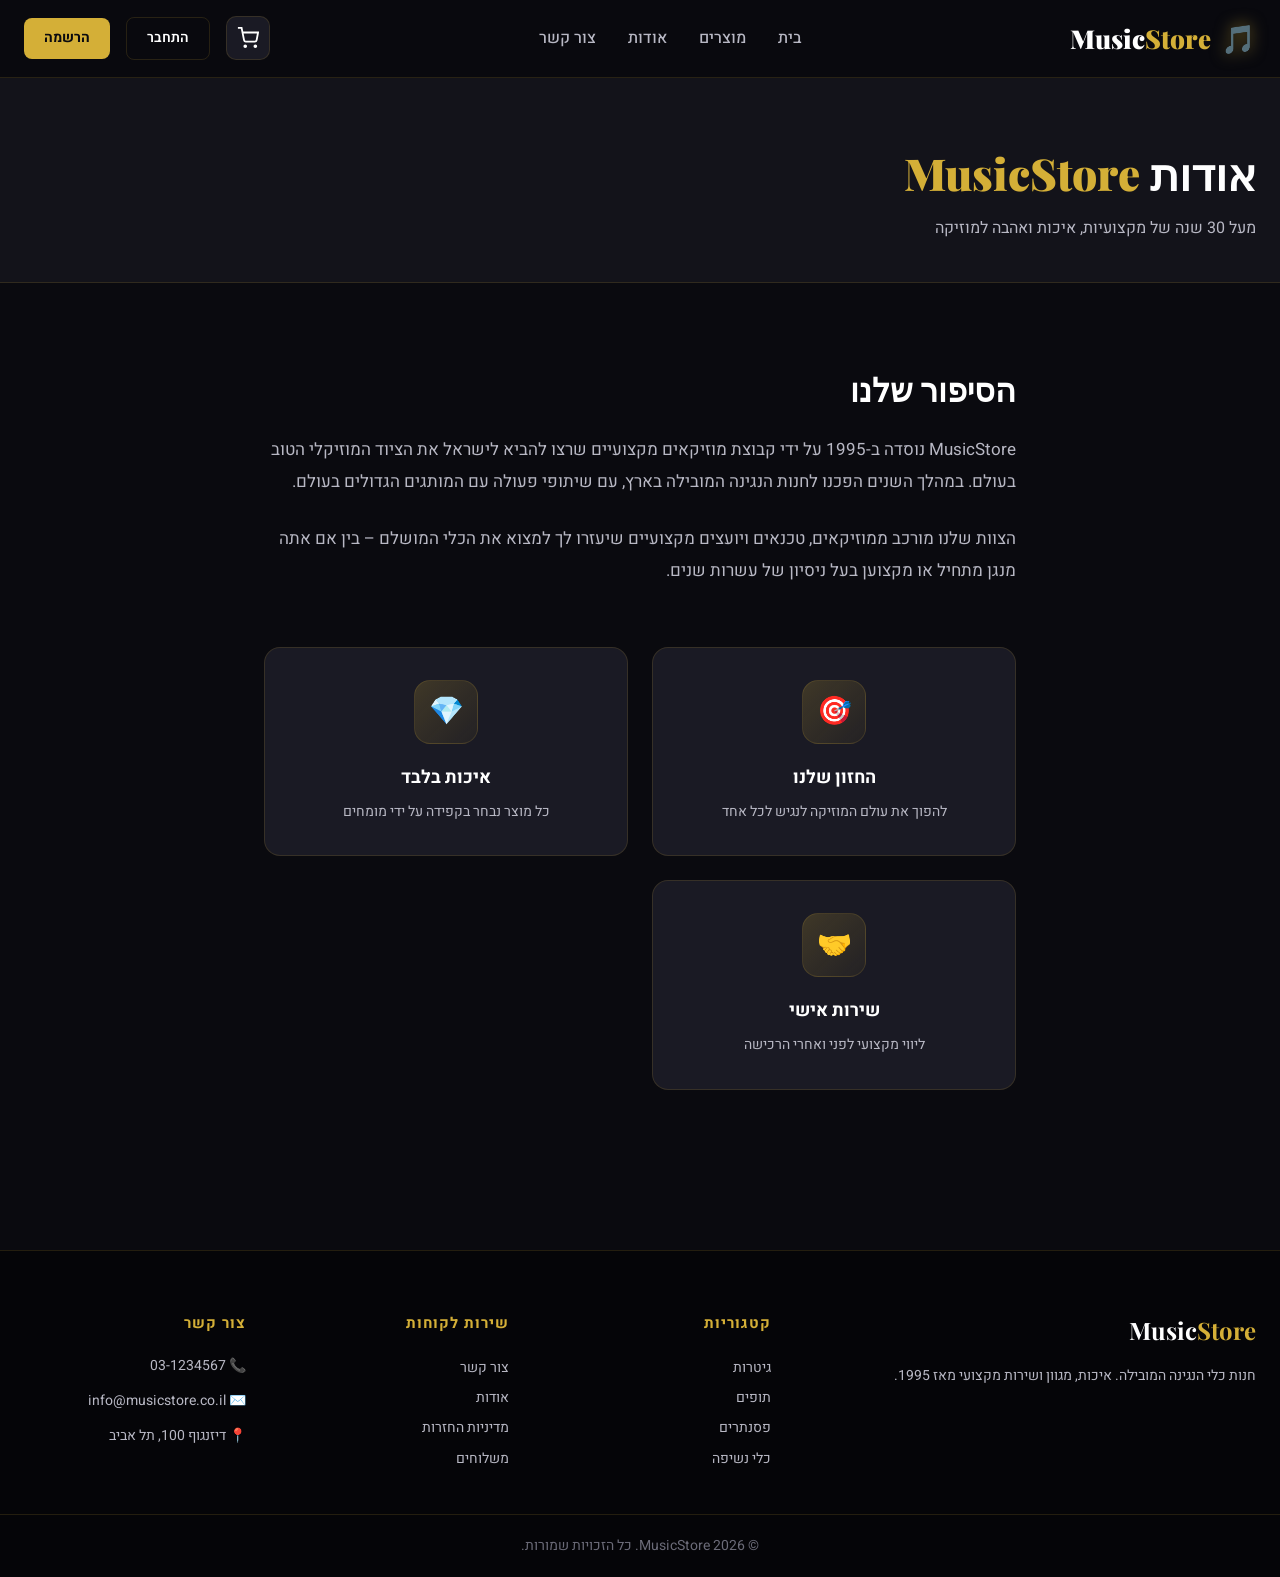
<file: about.html>
<!DOCTYPE html>
<html lang="he" dir="rtl">
<head>
    <meta charset="UTF-8" />
    <meta name="viewport" content="width=device-width, initial-scale=1.0" />
    <title>אודות - MusicStore</title>
    <link rel="stylesheet" href="css/site.css" />
    <link href="https://fonts.googleapis.com/css2?family=Heebo:wght@300;400;500;700;900&family=Playfair+Display:wght@700;900&display=swap" rel="stylesheet">
</head>
<body>
    <div id="header"></div>

    <main>
        <section class="page-header">
            <div class="container">
                <h1>אודות <span class="gold-text">MusicStore</span></h1>
                <p>מעל 30 שנה של מקצועיות, איכות ואהבה למוזיקה</p>
            </div>
        </section>

        <section>
            <div class="container" style="max-width: 800px;">
                <h2 style="font-family: 'Playfair Display', serif; font-size: 32px; margin-bottom: 20px;">הסיפור שלנו</h2>
                <p style="color: var(--text-secondary); font-size: 17px; line-height: 1.9; margin-bottom: 24px;">
                    MusicStore נוסדה ב-1995 על ידי קבוצת מוזיקאים מקצועיים שרצו להביא לישראל את הציוד המוזיקלי הטוב בעולם.
                    במהלך השנים הפכנו לחנות הנגינה המובילה בארץ, עם שיתופי פעולה עם המותגים הגדולים בעולם.
                </p>
                <p style="color: var(--text-secondary); font-size: 17px; line-height: 1.9; margin-bottom: 40px;">
                    הצוות שלנו מורכב ממוזיקאים, טכנאים ויועצים מקצועיים שיעזרו לך למצוא את הכלי המושלם –
                    בין אם אתה מנגן מתחיל או מקצוען בעל ניסיון של עשרות שנים.
                </p>

                <div class="features-grid" style="margin-top: 60px;">
                    <div class="feature-card" style="background: var(--bg-card); border: 1px solid var(--border); border-radius: 16px;">
                        <div class="feature-icon">🎯</div><h3>החזון שלנו</h3><p>להפוך את עולם המוזיקה לנגיש לכל אחד</p>
                    </div>
                    <div class="feature-card" style="background: var(--bg-card); border: 1px solid var(--border); border-radius: 16px;">
                        <div class="feature-icon">💎</div><h3>איכות בלבד</h3><p>כל מוצר נבחר בקפידה על ידי מומחים</p>
                    </div>
                    <div class="feature-card" style="background: var(--bg-card); border: 1px solid var(--border); border-radius: 16px;">
                        <div class="feature-icon">🤝</div><h3>שירות אישי</h3><p>ליווי מקצועי לפני ואחרי הרכישה</p>
                    </div>
                </div>
            </div>
        </section>
    </main>

    <div id="footer"></div>

    <script src="js/data.js"></script>
    <script src="js/app.js"></script>
</body>
</html>
</file>
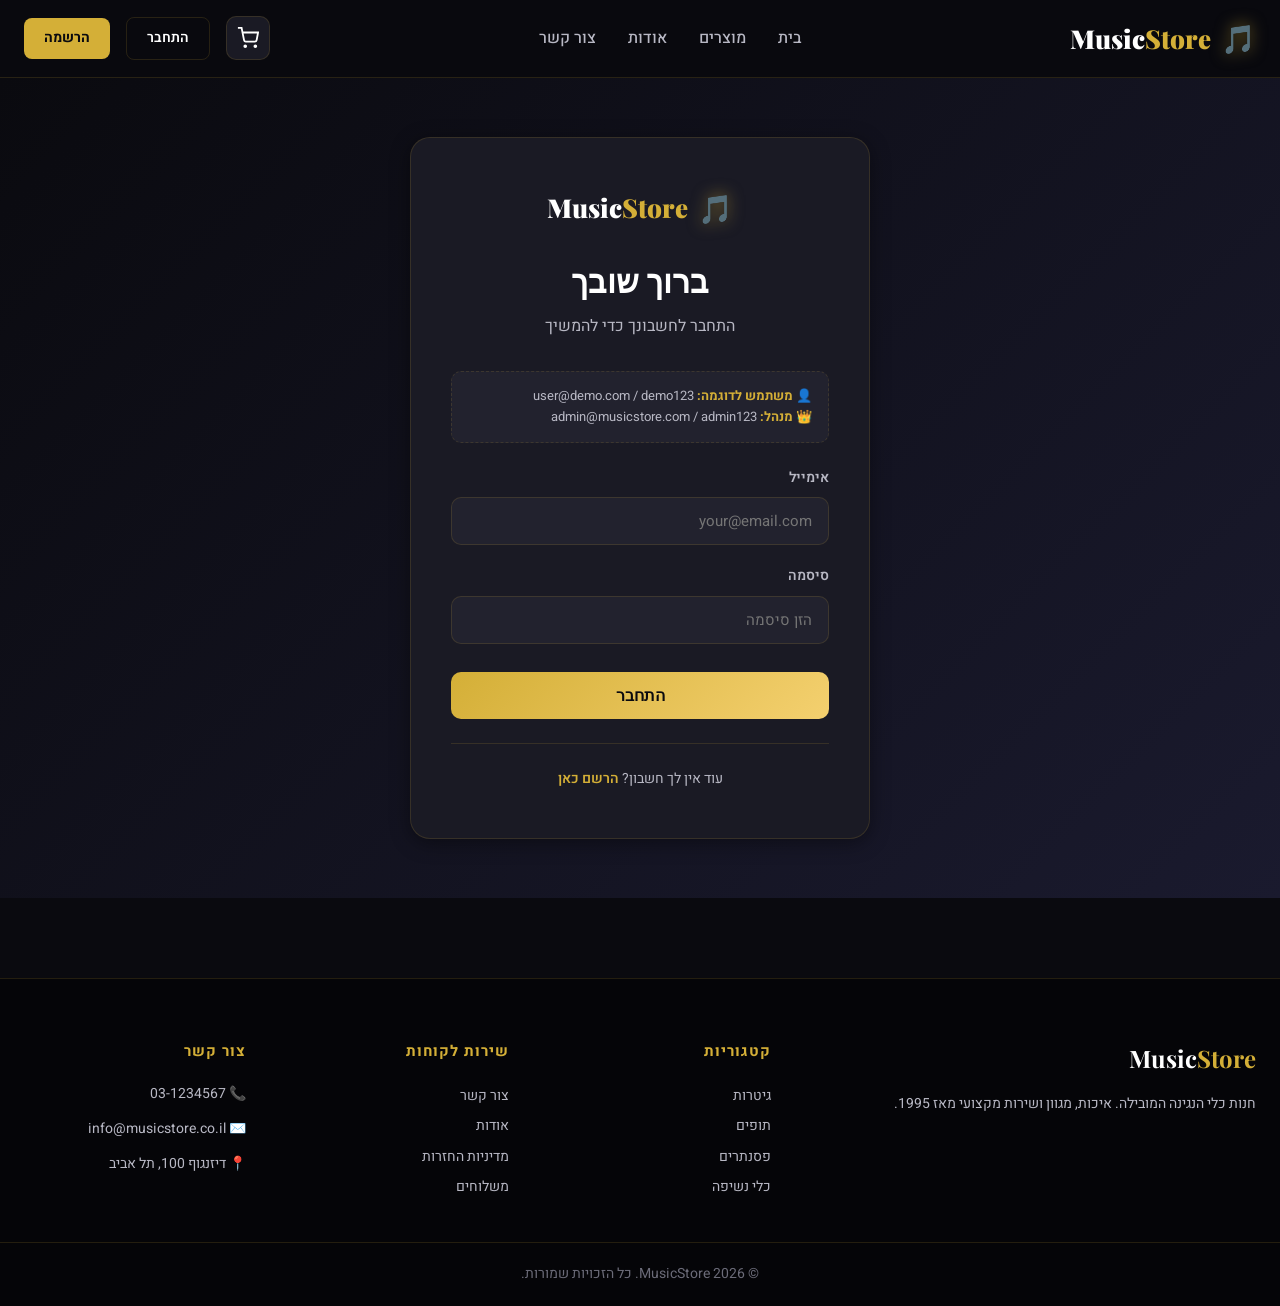
<file: admin.html>
<!DOCTYPE html>
<html lang="he" dir="rtl">
<head>
    <meta charset="UTF-8" />
    <meta name="viewport" content="width=device-width, initial-scale=1.0" />
    <title>לוח ניהול - MusicStore</title>
    <link rel="stylesheet" href="css/site.css" />
    <link href="https://fonts.googleapis.com/css2?family=Heebo:wght@300;400;500;700;900&family=Playfair+Display:wght@700;900&display=swap" rel="stylesheet">
</head>
<body>
    <div id="header"></div>

    <main>
        <section class="admin-page">
            <div class="container" id="admin-content"></div>
        </section>
    </main>

    <div id="footer"></div>

    <script src="js/data.js"></script>
    <script src="js/app.js"></script>
    <script>
        document.addEventListener('DOMContentLoaded', () => {
            if (!Auth.isAdmin()) { alert('אין לך הרשאת מנהל'); location.href = 'login.html'; return; }
            renderAdmin();
        });

        function renderAdmin() {
            const products = DB.getProducts();
            const users = DB.getUsers();
            const orders = DB.getOrders();
            const revenue = orders.reduce((s, o) => s + o.TotalPrice, 0);

            document.getElementById('admin-content').innerHTML = `
                <div class="admin-header">
                    <div><h1>לוח <span class="gold-text">ניהול</span></h1><p style="color: var(--text-secondary);">סקירה כללית של החנות</p></div>
                    <button class="btn-primary" onclick="showAddProduct()">+ הוסף מוצר חדש</button>
                </div>

                <div class="stats-grid">
                    <div class="stat-card"><div class="stat-label">סה"כ מוצרים</div><div class="stat-value">${products.length}</div></div>
                    <div class="stat-card"><div class="stat-label">משתמשים רשומים</div><div class="stat-value">${users.length}</div></div>
                    <div class="stat-card"><div class="stat-label">הזמנות</div><div class="stat-value">${orders.length}</div></div>
                    <div class="stat-card"><div class="stat-label">הכנסות (₪)</div><div class="stat-value">${formatPrice(revenue)}</div></div>
                </div>

                <div class="admin-tabs">
                    <a href="#" class="active" onclick="showTab('products', this); return false;">מוצרים</a>
                    <a href="#" onclick="showTab('orders', this); return false;">הזמנות</a>
                    <a href="#" onclick="showTab('users', this); return false;">משתמשים</a>
                </div>

                <div id="tab-products">
                    <h2 class="section-title">ניהול מוצרים</h2>
                    <table class="admin-table">
                        <thead><tr><th>תמונה</th><th>שם מוצר</th><th>מותג</th><th>מחיר</th><th>מלאי</th><th>פעולות</th></tr></thead>
                        <tbody>
                            ${products.map(p => `
                                <tr>
                                    <td><img src="${p.Image}" class="product-thumb" alt="${p.ProductName}" /></td>
                                    <td><strong>${p.ProductName}</strong></td>
                                    <td>${p.Brand}</td>
                                    <td class="gold-text" style="font-weight:700;">₪${formatPrice(p.Price)}</td>
                                    <td>${p.Stock}</td>
                                    <td>
                                        <button class="btn-edit" onclick="showEditProduct(${p.ProductID})">ערוך</button>
                                        <button class="btn-delete" onclick="deleteProduct(${p.ProductID})">מחק</button>
                                    </td>
                                </tr>`).join('')}
                        </tbody>
                    </table>
                </div>

                <div id="tab-orders" style="display:none;">
                    <h2 class="section-title">הזמנות</h2>
                    ${orders.length ? `
                        <table class="admin-table">
                            <thead><tr><th>#</th><th>תאריך</th><th>פריטים</th><th>סכום</th><th>סטטוס</th></tr></thead>
                            <tbody>
                                ${orders.map(o => `
                                    <tr>
                                        <td><strong>#${o.OrderID}</strong></td>
                                        <td>${new Date(o.OrderDate).toLocaleString('he-IL')}</td>
                                        <td>${o.Items.reduce((s, i) => s + i.Quantity, 0)}</td>
                                        <td class="gold-text" style="font-weight:700;">₪${formatPrice(o.TotalPrice)}</td>
                                        <td>${o.Status}</td>
                                    </tr>`).join('')}
                            </tbody>
                        </table>` : '<p style="text-align:center; padding: 40px; color: var(--text-muted);">אין הזמנות עדיין</p>'}
                </div>

                <div id="tab-users" style="display:none;">
                    <h2 class="section-title">משתמשים רשומים</h2>
                    <table class="admin-table">
                        <thead><tr><th>#</th><th>שם</th><th>אימייל</th><th>תפקיד</th></tr></thead>
                        <tbody>
                            ${users.map(u => `
                                <tr>
                                    <td>${u.UserID}</td>
                                    <td><strong>${u.Name}</strong></td>
                                    <td>${u.Email}</td>
                                    <td>${u.IsAdmin ? '<span style="color: var(--gold); font-weight: 700;">👑 מנהל</span>' : '<span style="color: var(--text-secondary);">לקוח</span>'}</td>
                                </tr>`).join('')}
                        </tbody>
                    </table>
                </div>

                <div id="modal" style="display:none; position:fixed; inset:0; background:rgba(0,0,0,0.7); z-index:9999; align-items:center; justify-content:center;">
                    <div id="modal-content" style="background:var(--bg-card); border:1px solid var(--border); border-radius:16px; padding:32px; max-width:600px; width:90%; max-height:90vh; overflow-y:auto;"></div>
                </div>
            `;
        }

        function showTab(tab, link) {
            ['products', 'orders', 'users'].forEach(t => document.getElementById('tab-' + t).style.display = t === tab ? 'block' : 'none');
            document.querySelectorAll('.admin-tabs a').forEach(a => a.classList.remove('active'));
            link.classList.add('active');
        }

        function showAddProduct() {
            const cats = DB.getCategories();
            document.getElementById('modal-content').innerHTML = `
                <h2 style="font-family: 'Playfair Display', serif; font-size: 26px; margin-bottom: 24px;">הוסף מוצר חדש</h2>
                <form onsubmit="saveProduct(event, null)">
                    <div class="form-group"><label>שם המוצר</label><input type="text" id="ProductName" required /></div>
                    <div class="form-group"><label>מותג</label><input type="text" id="Brand" required /></div>
                    <div style="display: grid; grid-template-columns: 1fr 1fr; gap: 16px;">
                        <div class="form-group"><label>מחיר (₪)</label><input type="number" id="Price" step="0.01" min="0" required /></div>
                        <div class="form-group"><label>מלאי</label><input type="number" id="Stock" min="0" value="10" required /></div>
                    </div>
                    <div class="form-group"><label>קטגוריה</label><select id="CategoryID" required>${cats.map(c => `<option value="${c.CategoryID}">${c.Icon} ${c.CategoryName}</option>`).join('')}</select></div>
                    <div class="form-group"><label>קישור לתמונה</label><input type="url" id="Image" placeholder="https://..." /></div>
                    <div class="form-group"><label>תיאור</label><textarea id="Description" rows="4" required></textarea></div>
                    <div style="display:flex; gap:12px;">
                        <button type="submit" class="btn-submit">הוסף מוצר</button>
                        <button type="button" class="btn-secondary" onclick="closeModal()">ביטול</button>
                    </div>
                </form>
            `;
            document.getElementById('modal').style.display = 'flex';
        }

        function showEditProduct(id) {
            const p = DB.getProductById(id);
            const cats = DB.getCategories();
            document.getElementById('modal-content').innerHTML = `
                <h2 style="font-family: 'Playfair Display', serif; font-size: 26px; margin-bottom: 24px;">ערוך מוצר</h2>
                <form onsubmit="saveProduct(event, ${id})">
                    <div class="form-group"><label>שם המוצר</label><input type="text" id="ProductName" value="${p.ProductName}" required /></div>
                    <div class="form-group"><label>מותג</label><input type="text" id="Brand" value="${p.Brand}" required /></div>
                    <div style="display: grid; grid-template-columns: 1fr 1fr; gap: 16px;">
                        <div class="form-group"><label>מחיר (₪)</label><input type="number" id="Price" step="0.01" min="0" value="${p.Price}" required /></div>
                        <div class="form-group"><label>מלאי</label><input type="number" id="Stock" min="0" value="${p.Stock}" required /></div>
                    </div>
                    <div class="form-group"><label>קטגוריה</label><select id="CategoryID" required>${cats.map(c => `<option value="${c.CategoryID}" ${c.CategoryID === p.CategoryID ? 'selected' : ''}>${c.Icon} ${c.CategoryName}</option>`).join('')}</select></div>
                    <div class="form-group"><label>קישור לתמונה</label><input type="url" id="Image" value="${p.Image}" /></div>
                    <div class="form-group"><label>תיאור</label><textarea id="Description" rows="4" required>${p.Description}</textarea></div>
                    <div style="display:flex; gap:12px;">
                        <button type="submit" class="btn-submit">שמור שינויים</button>
                        <button type="button" class="btn-secondary" onclick="closeModal()">ביטול</button>
                    </div>
                </form>
            `;
            document.getElementById('modal').style.display = 'flex';
        }

        function saveProduct(e, id) {
            e.preventDefault();
            const products = DB.getProducts();
            const data = {
                ProductName: document.getElementById('ProductName').value,
                Brand: document.getElementById('Brand').value,
                Price: Number(document.getElementById('Price').value),
                Stock: Number(document.getElementById('Stock').value),
                CategoryID: Number(document.getElementById('CategoryID').value),
                Image: document.getElementById('Image').value || 'https://via.placeholder.com/600x400?text=No+Image',
                Description: document.getElementById('Description').value
            };
            if (id) {
                const idx = products.findIndex(p => p.ProductID === id);
                if (idx >= 0) products[idx] = { ...products[idx], ...data };
            } else {
                data.ProductID = Math.max(0, ...products.map(p => p.ProductID)) + 1;
                products.push(data);
            }
            DB.saveProducts(products);
            closeModal();
            renderAdmin();
            showAlert(id ? 'המוצר עודכן בהצלחה' : 'המוצר נוסף בהצלחה');
        }

        function deleteProduct(id) {
            if (!confirm('האם למחוק את המוצר?')) return;
            DB.saveProducts(DB.getProducts().filter(p => p.ProductID !== id));
            renderAdmin();
            showAlert('המוצר נמחק בהצלחה');
        }

        function closeModal() { document.getElementById('modal').style.display = 'none'; }
    </script>
</body>
</html>
</file>
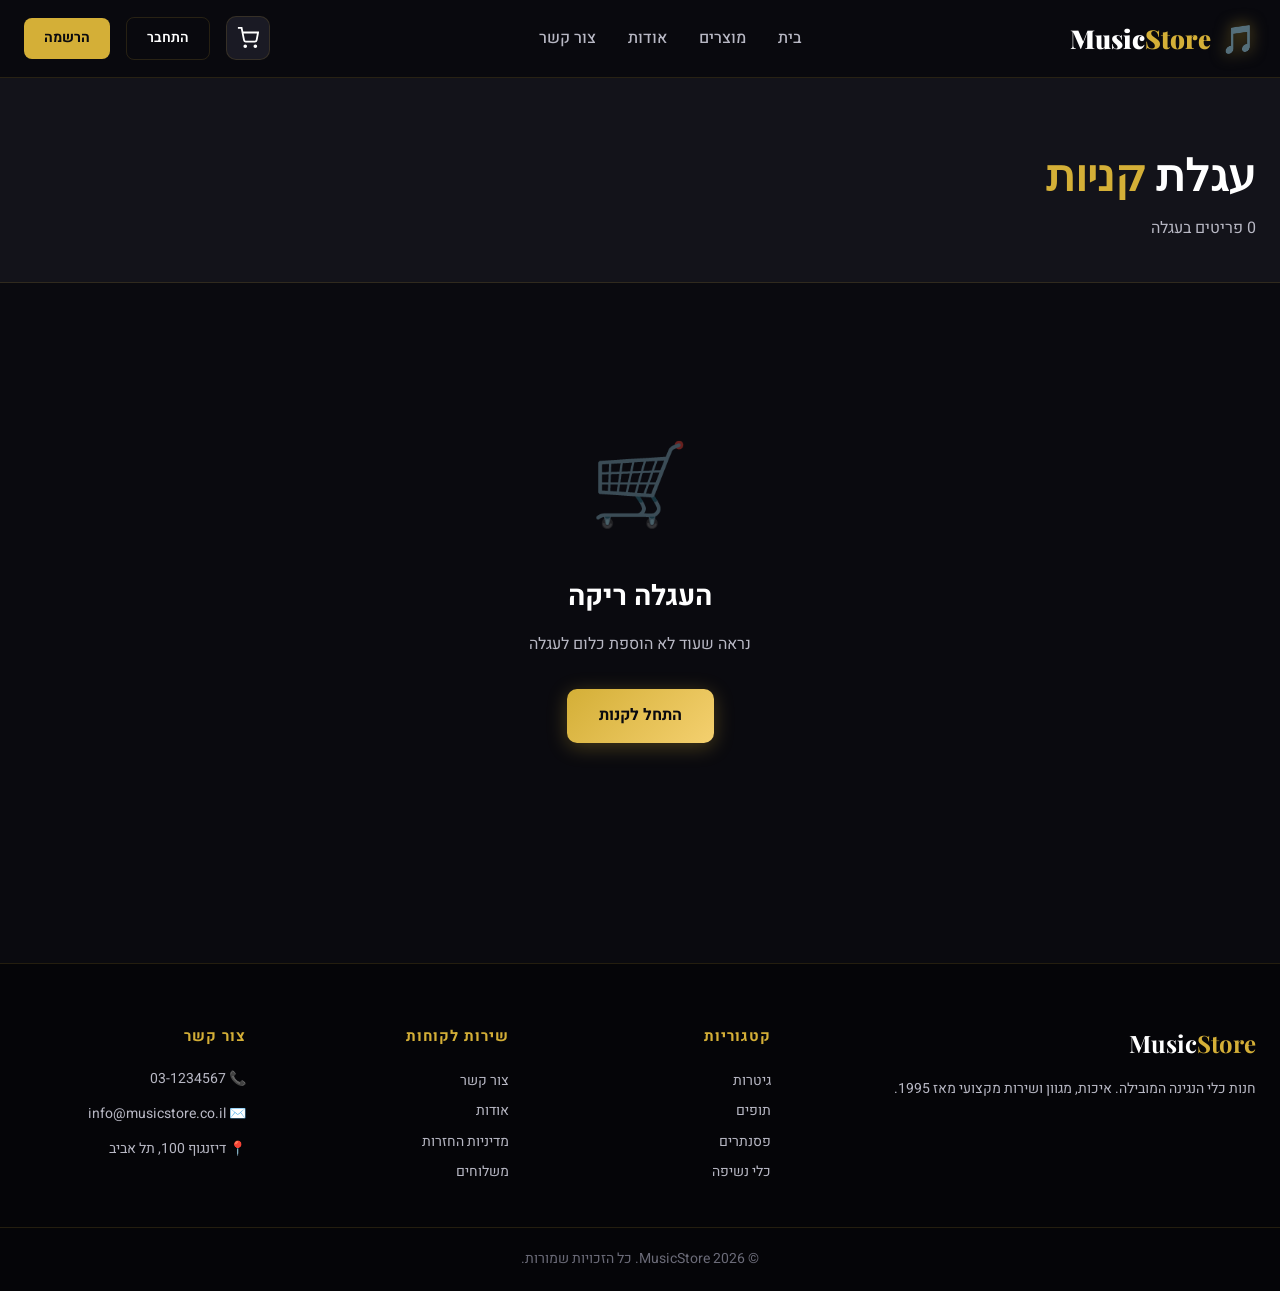
<file: cart.html>
<!DOCTYPE html>
<html lang="he" dir="rtl">
<head>
    <meta charset="UTF-8" />
    <meta name="viewport" content="width=device-width, initial-scale=1.0" />
    <title>עגלת קניות - MusicStore</title>
    <link rel="stylesheet" href="css/site.css" />
    <link href="https://fonts.googleapis.com/css2?family=Heebo:wght@300;400;500;700;900&family=Playfair+Display:wght@700;900&display=swap" rel="stylesheet">
</head>
<body>
    <div id="header"></div>

    <main>
        <section class="page-header">
            <div class="container">
                <h1>עגלת <span class="gold-text">קניות</span></h1>
                <p id="cart-count">0 פריטים בעגלה</p>
            </div>
        </section>
        <section class="cart-page">
            <div class="container">
                <div id="cart-content"></div>
            </div>
        </section>
    </main>

    <div id="footer"></div>

    <script src="js/data.js"></script>
    <script src="js/app.js"></script>
    <script>
        document.addEventListener('DOMContentLoaded', renderCart);

        function renderCart() {
            const items = Cart.getItems();
            document.getElementById('cart-count').textContent = `${items.length} פריטים בעגלה`;

            if (!items.length) {
                document.getElementById('cart-content').innerHTML = `
                    <div class="empty-cart">
                        <div class="empty-cart-icon">🛒</div>
                        <h2>העגלה ריקה</h2>
                        <p>נראה שעוד לא הוספת כלום לעגלה</p>
                        <a href="products.html" class="btn-primary">התחל לקנות</a>
                    </div>`;
                return;
            }

            const total = Cart.total();
            const shipping = total > 500 ? 0 : 35;
            const finalTotal = total + shipping;

            document.getElementById('cart-content').innerHTML = `
                <div class="cart-grid">
                    <div class="cart-items">
                        ${items.map(i => `
                            <div class="cart-item">
                                <div class="cart-item-image"><img src="${i.Image}" alt="${i.ProductName}" /></div>
                                <div class="cart-item-info">
                                    <h3>${i.ProductName}</h3>
                                    <div class="price-each">₪${formatPrice(i.Price)} ליחידה</div>
                                    <div class="quantity-input" style="height:36px; margin-top:10px;">
                                        <button onclick="updateQty(${i.ProductID}, ${i.Quantity - 1})" style="height:36px;width:32px;">−</button>
                                        <input type="number" value="${i.Quantity}" min="1" style="height:36px;width:50px;" onchange="updateQty(${i.ProductID}, this.value)" />
                                        <button onclick="updateQty(${i.ProductID}, ${i.Quantity + 1})" style="height:36px;width:32px;">+</button>
                                    </div>
                                </div>
                                <div class="cart-item-subtotal">₪${formatPrice(i.Price * i.Quantity)}</div>
                                <button class="btn-remove" onclick="removeItem(${i.ProductID})" title="הסר">
                                    <svg width="16" height="16" viewBox="0 0 24 24" fill="none" stroke="currentColor" stroke-width="2.5"><path d="M3 6h18M8 6V4a2 2 0 012-2h4a2 2 0 012 2v2M19 6l-1 14a2 2 0 01-2 2H8a2 2 0 01-2-2L5 6"/></svg>
                                </button>
                            </div>
                        `).join('')}
                    </div>
                    <div class="cart-summary">
                        <h2>סיכום הזמנה</h2>
                        <div class="summary-row"><span>סה"כ פריטים</span><span>${Cart.count()}</span></div>
                        <div class="summary-row"><span>סכום ביניים</span><span>₪${formatPrice(total)}</span></div>
                        <div class="summary-row"><span>משלוח</span><span>${shipping === 0 ? 'חינם 🎉' : '₪' + shipping}</span></div>
                        ${shipping > 0 ? `<div style="font-size:13px; color: var(--text-muted); padding: 4px 0;">הוסף ₪${formatPrice(500 - total)} למשלוח חינם</div>` : ''}
                        <div class="summary-row total"><span>סה"כ לתשלום</span><span class="amount">₪${formatPrice(finalTotal)}</span></div>
                        <button class="btn-buy" style="margin-top: 20px;" onclick="checkout()">🔒 לתשלום מאובטח</button>
                        <a href="products.html" style="display:block; text-align:center; margin-top: 16px; color: var(--gold); font-size: 14px;">← המשך לקנות</a>
                    </div>
                </div>
            `;
        }

        function updateQty(id, qty) { Cart.update(id, Number(qty)); renderCart(); renderHeader(); }
        function removeItem(id) { Cart.remove(id); renderCart(); renderHeader(); }

        function checkout() {
            const user = Auth.getCurrentUser();
            if (!user) {
                alert('יש להתחבר לפני ביצוע הזמנה');
                location.href = 'login.html';
                return;
            }
            const items = Cart.getItems();
            if (!items.length) return;
            const orders = DB.getOrders();
            const order = {
                OrderID: Math.max(0, ...orders.map(o => o.OrderID)) + 1,
                UserID: user.UserID,
                TotalPrice: Cart.total() + (Cart.total() > 500 ? 0 : 35),
                OrderDate: new Date().toISOString(),
                Status: 'Confirmed',
                Items: items
            };
            orders.push(order);
            DB.saveOrders(orders);
            Cart.clear();
            location.href = `order-confirmation.html?id=${order.OrderID}`;
        }
    </script>
</body>
</html>
</file>
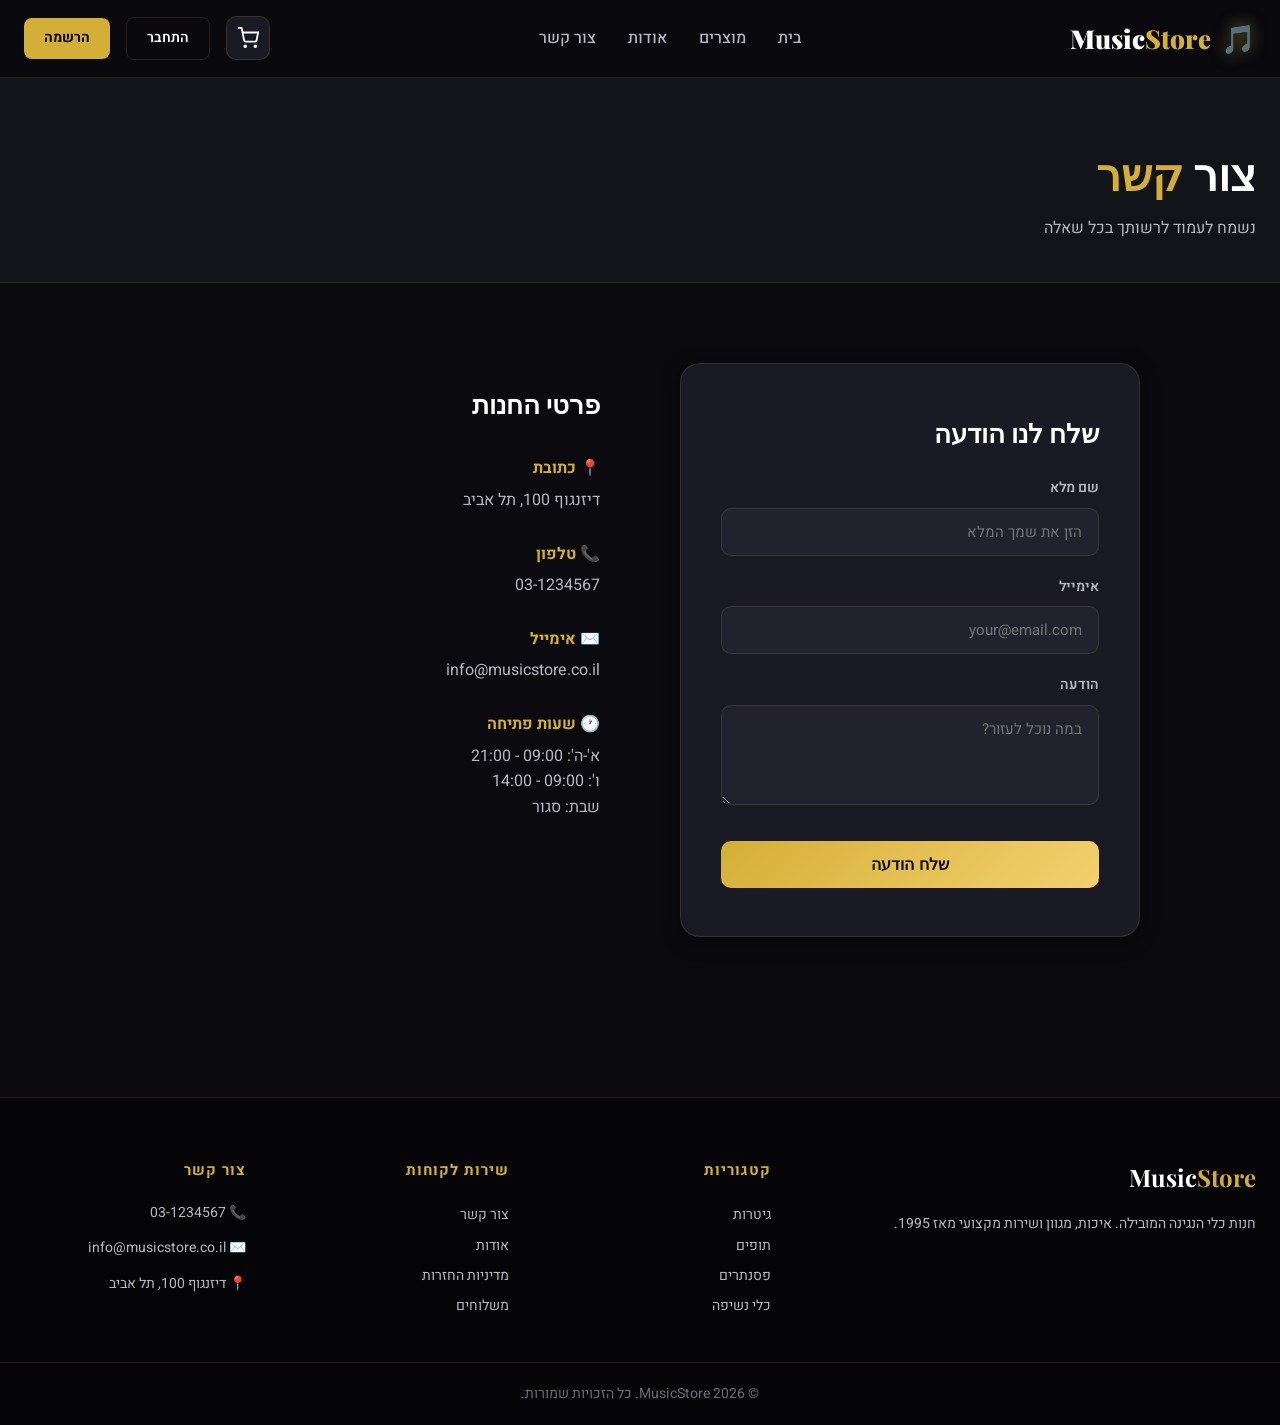
<file: contact.html>
<!DOCTYPE html>
<html lang="he" dir="rtl">
<head>
    <meta charset="UTF-8" />
    <meta name="viewport" content="width=device-width, initial-scale=1.0" />
    <title>צור קשר - MusicStore</title>
    <link rel="stylesheet" href="css/site.css" />
    <link href="https://fonts.googleapis.com/css2?family=Heebo:wght@300;400;500;700;900&family=Playfair+Display:wght@700;900&display=swap" rel="stylesheet">
</head>
<body>
    <div id="header"></div>

    <main>
        <section class="page-header">
            <div class="container">
                <h1>צור <span class="gold-text">קשר</span></h1>
                <p>נשמח לעמוד לרשותך בכל שאלה</p>
            </div>
        </section>

        <section>
            <div class="container">
                <div style="display: grid; grid-template-columns: 1fr 1fr; gap: 40px; max-width: 1000px; margin: 0 auto;">
                    <div class="auth-card" style="margin: 0;">
                        <h2 style="font-family: 'Playfair Display', serif; font-size: 26px; margin-bottom: 24px;">שלח לנו הודעה</h2>
                        <form onsubmit="sendMsg(event)">
                            <div class="form-group"><label>שם מלא</label><input type="text" placeholder="הזן את שמך המלא" required /></div>
                            <div class="form-group"><label>אימייל</label><input type="email" placeholder="your@email.com" required /></div>
                            <div class="form-group"><label>הודעה</label><textarea placeholder="במה נוכל לעזור?" required></textarea></div>
                            <button type="submit" class="btn-submit">שלח הודעה</button>
                        </form>
                    </div>

                    <div style="padding: 20px;">
                        <h2 style="font-family: 'Playfair Display', serif; font-size: 26px; margin-bottom: 32px;">פרטי החנות</h2>
                        <div style="margin-bottom: 28px;"><div style="color: var(--gold); font-weight: 700; margin-bottom: 6px;">📍 כתובת</div><p style="color: var(--text-secondary);">דיזנגוף 100, תל אביב</p></div>
                        <div style="margin-bottom: 28px;"><div style="color: var(--gold); font-weight: 700; margin-bottom: 6px;">📞 טלפון</div><p style="color: var(--text-secondary);">03-1234567</p></div>
                        <div style="margin-bottom: 28px;"><div style="color: var(--gold); font-weight: 700; margin-bottom: 6px;">✉️ אימייל</div><p style="color: var(--text-secondary);">info@musicstore.co.il</p></div>
                        <div style="margin-bottom: 28px;"><div style="color: var(--gold); font-weight: 700; margin-bottom: 6px;">🕐 שעות פתיחה</div><p style="color: var(--text-secondary);">א'-ה': 09:00 - 21:00<br>ו': 09:00 - 14:00<br>שבת: סגור</p></div>
                    </div>
                </div>
            </div>
        </section>
    </main>

    <div id="footer"></div>

    <script src="js/data.js"></script>
    <script src="js/app.js"></script>
    <script>
        function sendMsg(e) { e.preventDefault(); showAlert('תודה! פנייתך התקבלה בהצלחה'); e.target.reset(); }
    </script>
</body>
</html>
</file>
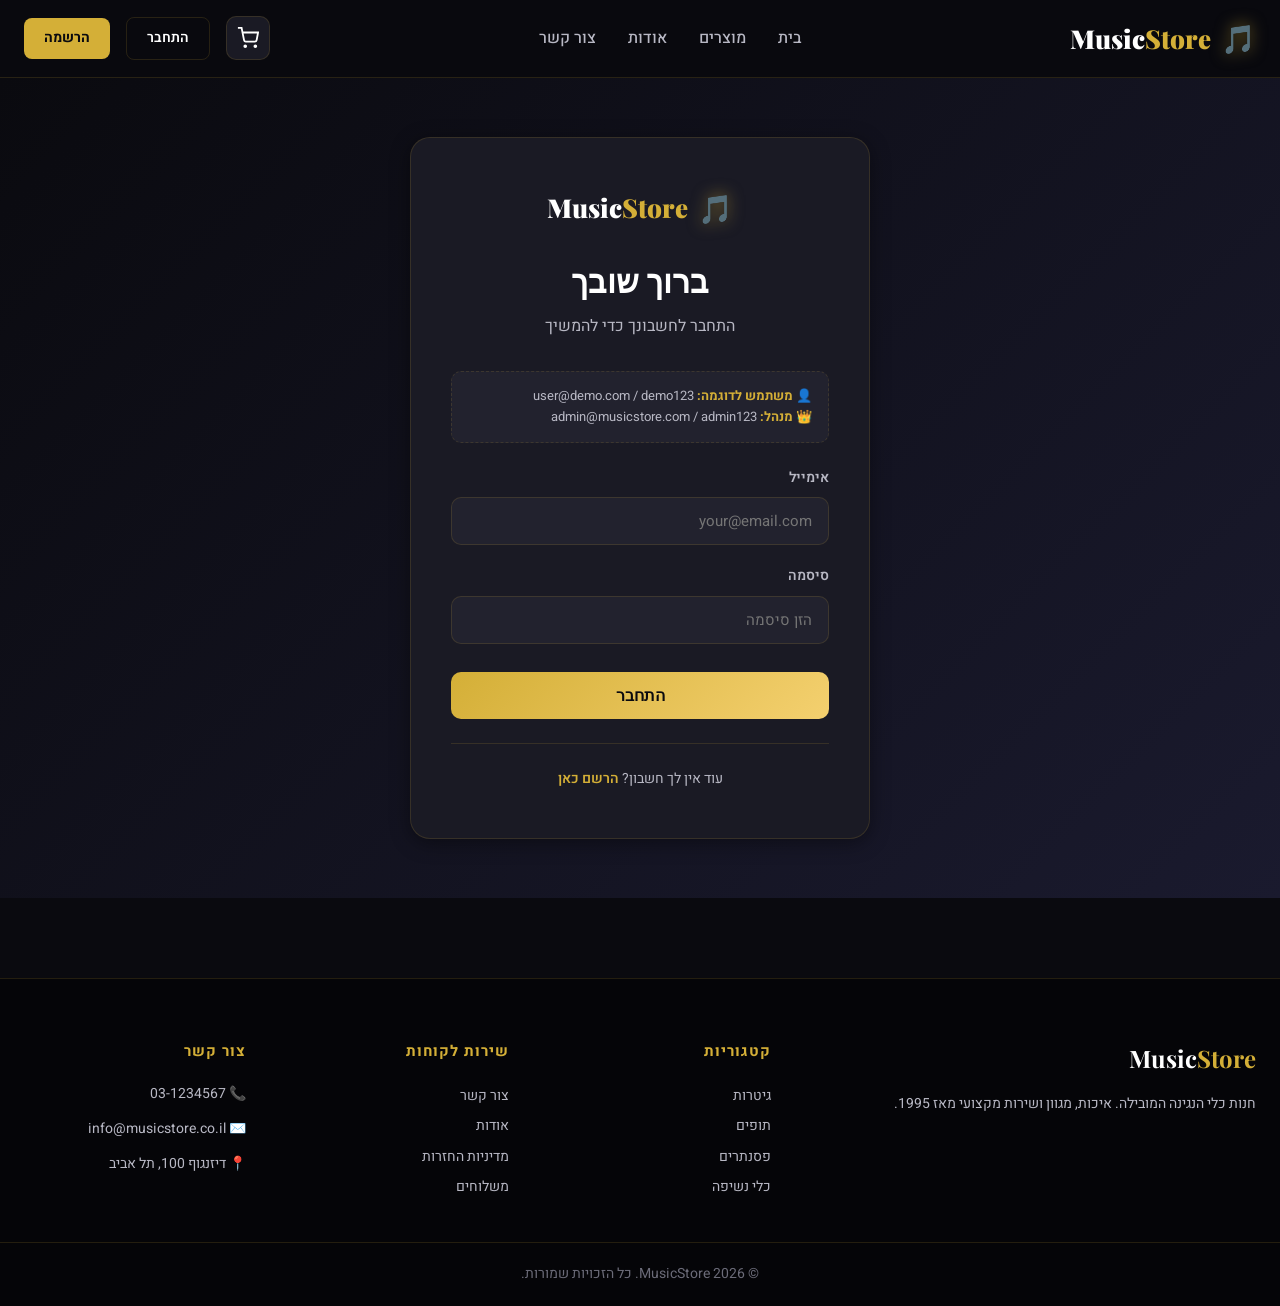
<file: login.html>
<!DOCTYPE html>
<html lang="he" dir="rtl">
<head>
    <meta charset="UTF-8" />
    <meta name="viewport" content="width=device-width, initial-scale=1.0" />
    <title>התחברות - MusicStore</title>
    <link rel="stylesheet" href="css/site.css" />
    <link href="https://fonts.googleapis.com/css2?family=Heebo:wght@300;400;500;700;900&family=Playfair+Display:wght@700;900&display=swap" rel="stylesheet">
</head>
<body>
    <div id="header"></div>

    <main>
        <div class="auth-page">
            <div class="auth-card">
                <div class="logo">
                    <span class="logo-icon">🎵</span>
                    <span class="logo-text">Music<span class="logo-accent">Store</span></span>
                </div>
                <h1>ברוך שובך</h1>
                <p class="subtitle">התחבר לחשבונך כדי להמשיך</p>

                <div class="demo-credentials">
                    <strong>👤 משתמש לדוגמה:</strong> user@demo.com / demo123<br />
                    <strong>👑 מנהל:</strong> admin@musicstore.com / admin123
                </div>

                <div id="error" style="display:none;" class="form-error"></div>

                <form onsubmit="doLogin(event)">
                    <div class="form-group">
                        <label>אימייל</label>
                        <input type="email" id="email" placeholder="your@email.com" required />
                    </div>
                    <div class="form-group">
                        <label>סיסמה</label>
                        <input type="password" id="password" placeholder="הזן סיסמה" required />
                    </div>
                    <button type="submit" class="btn-submit">התחבר</button>
                </form>

                <div class="auth-switch">
                    עוד אין לך חשבון? <a href="register.html">הרשם כאן</a>
                </div>
            </div>
        </div>
    </main>

    <div id="footer"></div>

    <script src="js/data.js"></script>
    <script src="js/app.js"></script>
    <script>
        function doLogin(e) {
            e.preventDefault();
            const email = document.getElementById('email').value;
            const password = document.getElementById('password').value;
            const user = Auth.login(email, password);
            if (user) location.href = user.IsAdmin ? 'admin.html' : 'index.html';
            else { const err = document.getElementById('error'); err.style.display = 'block'; err.textContent = 'אימייל או סיסמה שגויים'; }
        }
    </script>
</body>
</html>
</file>
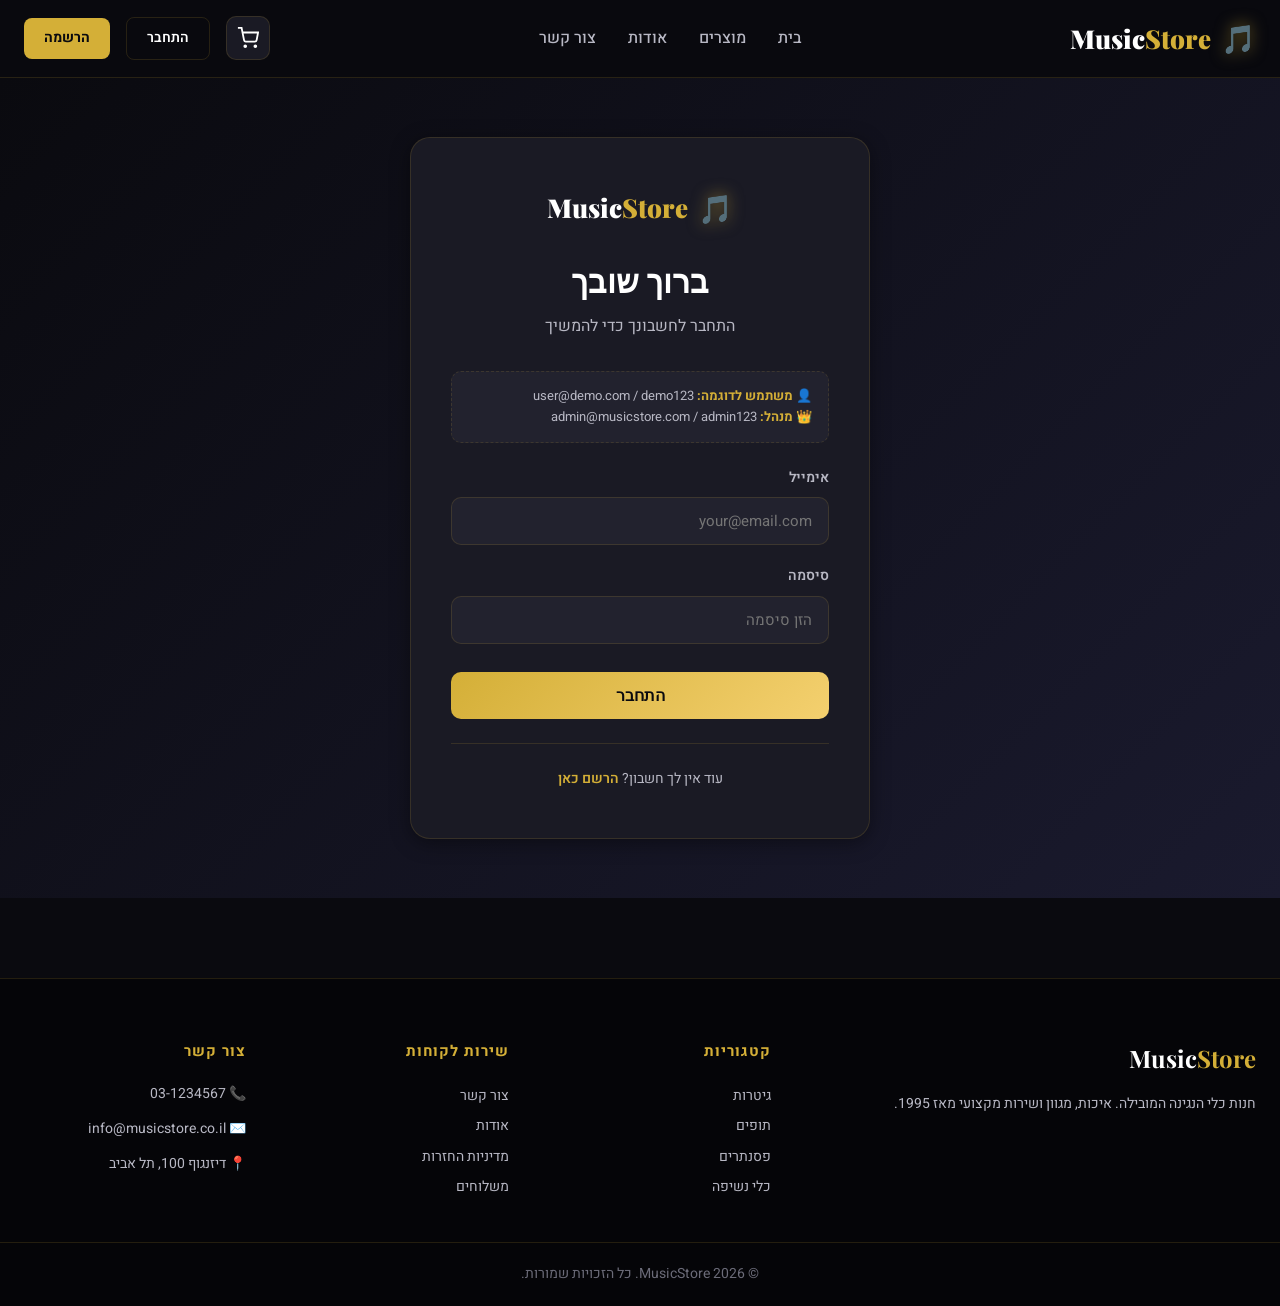
<file: my-orders.html>
<!DOCTYPE html>
<html lang="he" dir="rtl">
<head>
    <meta charset="UTF-8" />
    <meta name="viewport" content="width=device-width, initial-scale=1.0" />
    <title>ההזמנות שלי - MusicStore</title>
    <link rel="stylesheet" href="css/site.css" />
    <link href="https://fonts.googleapis.com/css2?family=Heebo:wght@300;400;500;700;900&family=Playfair+Display:wght@700;900&display=swap" rel="stylesheet">
</head>
<body>
    <div id="header"></div>

    <main>
        <section class="page-header"><div class="container"><h1>ההזמנות <span class="gold-text">שלי</span></h1><p id="count"></p></div></section>
        <section style="padding: 40px 0;"><div class="container" id="orders-list"></div></section>
    </main>

    <div id="footer"></div>

    <script src="js/data.js"></script>
    <script src="js/app.js"></script>
    <script>
        document.addEventListener('DOMContentLoaded', () => {
            const user = Auth.getCurrentUser();
            if (!user) { location.href = 'login.html'; return; }
            const orders = DB.getOrders().filter(o => o.UserID === user.UserID).sort((a, b) => new Date(b.OrderDate) - new Date(a.OrderDate));
            document.getElementById('count').textContent = `${orders.length} הזמנות עד כה`;
            const list = document.getElementById('orders-list');

            if (!orders.length) {
                list.innerHTML = `
                    <div class="empty-cart">
                        <div class="empty-cart-icon">📦</div>
                        <h2>אין הזמנות עדיין</h2>
                        <p>בוא נמצא משהו מיוחד בשבילך</p>
                        <a href="products.html" class="btn-primary">לחנות</a>
                    </div>`;
                return;
            }

            list.innerHTML = orders.map(o => `
                <div style="background: var(--bg-card); border: 1px solid var(--border); border-radius: 16px; padding: 24px; margin-bottom: 20px;">
                    <div style="display:flex; justify-content:space-between; align-items:center; flex-wrap:wrap; gap:12px; margin-bottom:16px; padding-bottom:16px; border-bottom: 1px solid var(--border);">
                        <div><div style="color: var(--text-muted); font-size: 13px;">הזמנה</div><div class="gold-text" style="font-weight:800; font-size:18px;">#${o.OrderID}</div></div>
                        <div><div style="color: var(--text-muted); font-size: 13px;">תאריך</div><div>${new Date(o.OrderDate).toLocaleDateString('he-IL')}</div></div>
                        <div><div style="color: var(--text-muted); font-size: 13px;">סטטוס</div><div class="gold-text" style="font-weight:700;">${o.Status}</div></div>
                        <div><div style="color: var(--text-muted); font-size: 13px;">סה"כ</div><div class="gold-text" style="font-size:22px; font-weight:900;">₪${formatPrice(o.TotalPrice)}</div></div>
                    </div>
                    <div>${o.Items.map(i => `<div style="display:flex; justify-content:space-between; padding: 6px 0; color: var(--text-secondary);"><span>${i.ProductName} × ${i.Quantity}</span><span>₪${formatPrice(i.Price * i.Quantity)}</span></div>`).join('')}</div>
                </div>
            `).join('');
        });
    </script>
</body>
</html>
</file>
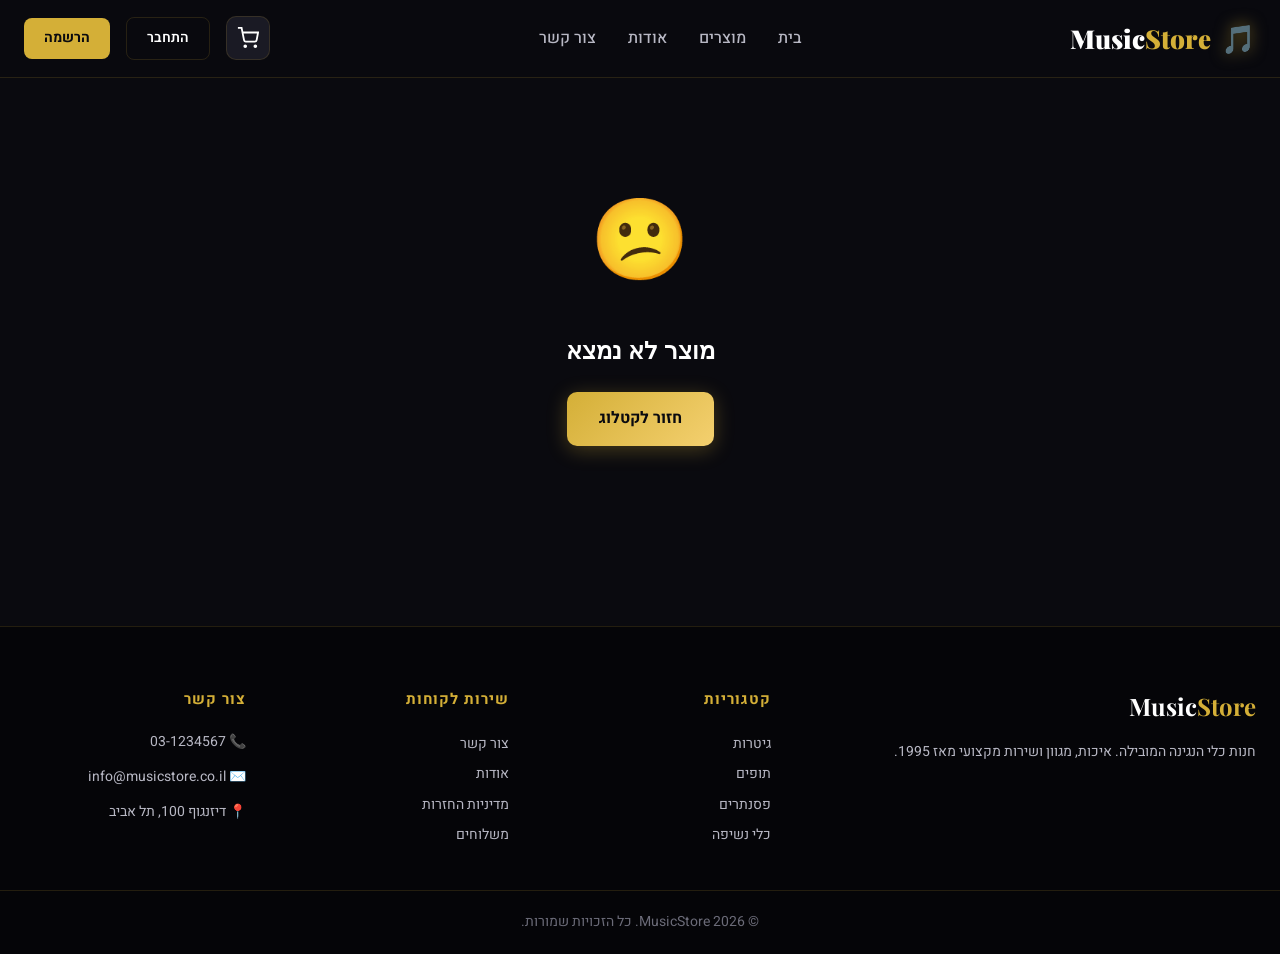
<file: product.html>
<!DOCTYPE html>
<html lang="he" dir="rtl">
<head>
    <meta charset="UTF-8" />
    <meta name="viewport" content="width=device-width, initial-scale=1.0" />
    <title>פרטי מוצר - MusicStore</title>
    <link rel="stylesheet" href="css/site.css" />
    <link href="https://fonts.googleapis.com/css2?family=Heebo:wght@300;400;500;700;900&family=Playfair+Display:wght@700;900&display=swap" rel="stylesheet">
</head>
<body>
    <div id="header"></div>

    <main id="product-content"></main>

    <div id="footer"></div>

    <script src="js/data.js"></script>
    <script src="js/app.js"></script>
    <script>
        document.addEventListener('DOMContentLoaded', () => {
            const id = getQueryParam('id');
            const product = DB.getProductById(id);

            if (!product) {
                document.getElementById('product-content').innerHTML = `
                    <section style="padding: 100px 0; text-align: center;">
                        <div class="container">
                            <div style="font-size: 80px; margin-bottom: 24px;">😕</div>
                            <h1 style="font-family: 'Playfair Display', serif;">מוצר לא נמצא</h1>
                            <a href="products.html" class="btn-primary" style="margin-top: 24px;">חזור לקטלוג</a>
                        </div>
                    </section>`;
                return;
            }

            document.title = `${product.ProductName} - MusicStore`;
            const category = DB.getCategoryById(product.CategoryID);
            const related = DB.getProducts().filter(p => p.CategoryID === product.CategoryID && p.ProductID !== product.ProductID).slice(0, 4);

            document.getElementById('product-content').innerHTML = `
                <section class="product-details">
                    <div class="container">
                        <div class="product-details-grid">
                            <div class="product-details-image">
                                <img src="${product.Image}" alt="${product.ProductName}" />
                            </div>
                            <div class="product-details-info">
                                <div class="breadcrumb">
                                    <a href="index.html">בית</a> / <a href="products.html">מוצרים</a>
                                    ${category ? ` / <a href="products.html?categoryId=${category.CategoryID}">${category.CategoryName}</a>` : ''}
                                </div>
                                <div class="brand">${product.Brand}</div>
                                <h1>${product.ProductName}</h1>
                                ${product.Stock > 0
                                    ? `<div class="stock-badge ${product.Stock < 5 ? 'low' : ''}">${product.Stock < 5 ? `● נותרו רק ${product.Stock} במלאי` : '● במלאי – זמין למשלוח מיידי'}</div>`
                                    : '<div class="stock-badge low">● אזל מהמלאי</div>'}
                                <div class="price">₪${formatPrice(product.Price)}</div>
                                <p class="description">${product.Description}</p>
                                <div class="quantity-selector">
                                    <label>כמות:</label>
                                    <div class="quantity-input">
                                        <button type="button" onclick="changeQty(-1)">−</button>
                                        <input type="number" id="qtyInput" value="1" min="1" max="${product.Stock}" />
                                        <button type="button" onclick="changeQty(1)">+</button>
                                    </div>
                                </div>
                                <button class="btn-buy" ${product.Stock === 0 ? 'disabled' : ''} onclick="addToCart(${product.ProductID})">🛒 הוסף לעגלה</button>
                                <div style="display: grid; grid-template-columns: repeat(2,1fr); gap: 12px; margin-top: 24px; padding-top: 24px; border-top: 1px solid var(--border);">
                                    <div style="color: var(--text-secondary); font-size: 14px;"><strong style="color:var(--gold);">🚚 משלוח חינם</strong><br>בקנייה מעל 500₪</div>
                                    <div style="color: var(--text-secondary); font-size: 14px;"><strong style="color:var(--gold);">🛡️ אחריות</strong><br>שנה מלאה</div>
                                </div>
                            </div>
                        </div>
                    </div>
                </section>
                ${related.length ? `
                    <section style="background: var(--bg-secondary);">
                        <div class="container">
                            <div class="section-header"><h2>מוצרים <span class="gold-text">דומים</span></h2></div>
                            <div class="products-grid">${related.map(renderProductCard).join('')}</div>
                        </div>
                    </section>` : ''}
            `;
        });

        function changeQty(delta) {
            const i = document.getElementById('qtyInput');
            const v = parseInt(i.value) + delta;
            if (v >= 1 && v <= parseInt(i.max)) i.value = v;
        }

        function addToCart(id) {
            const q = parseInt(document.getElementById('qtyInput').value) || 1;
            Cart.add(id, q);
            const product = DB.getProductById(id);
            showAlert(`"${product.ProductName}" נוסף לעגלה (${q})`);
            renderHeader();
        }
    </script>
</body>
</html>
</file>
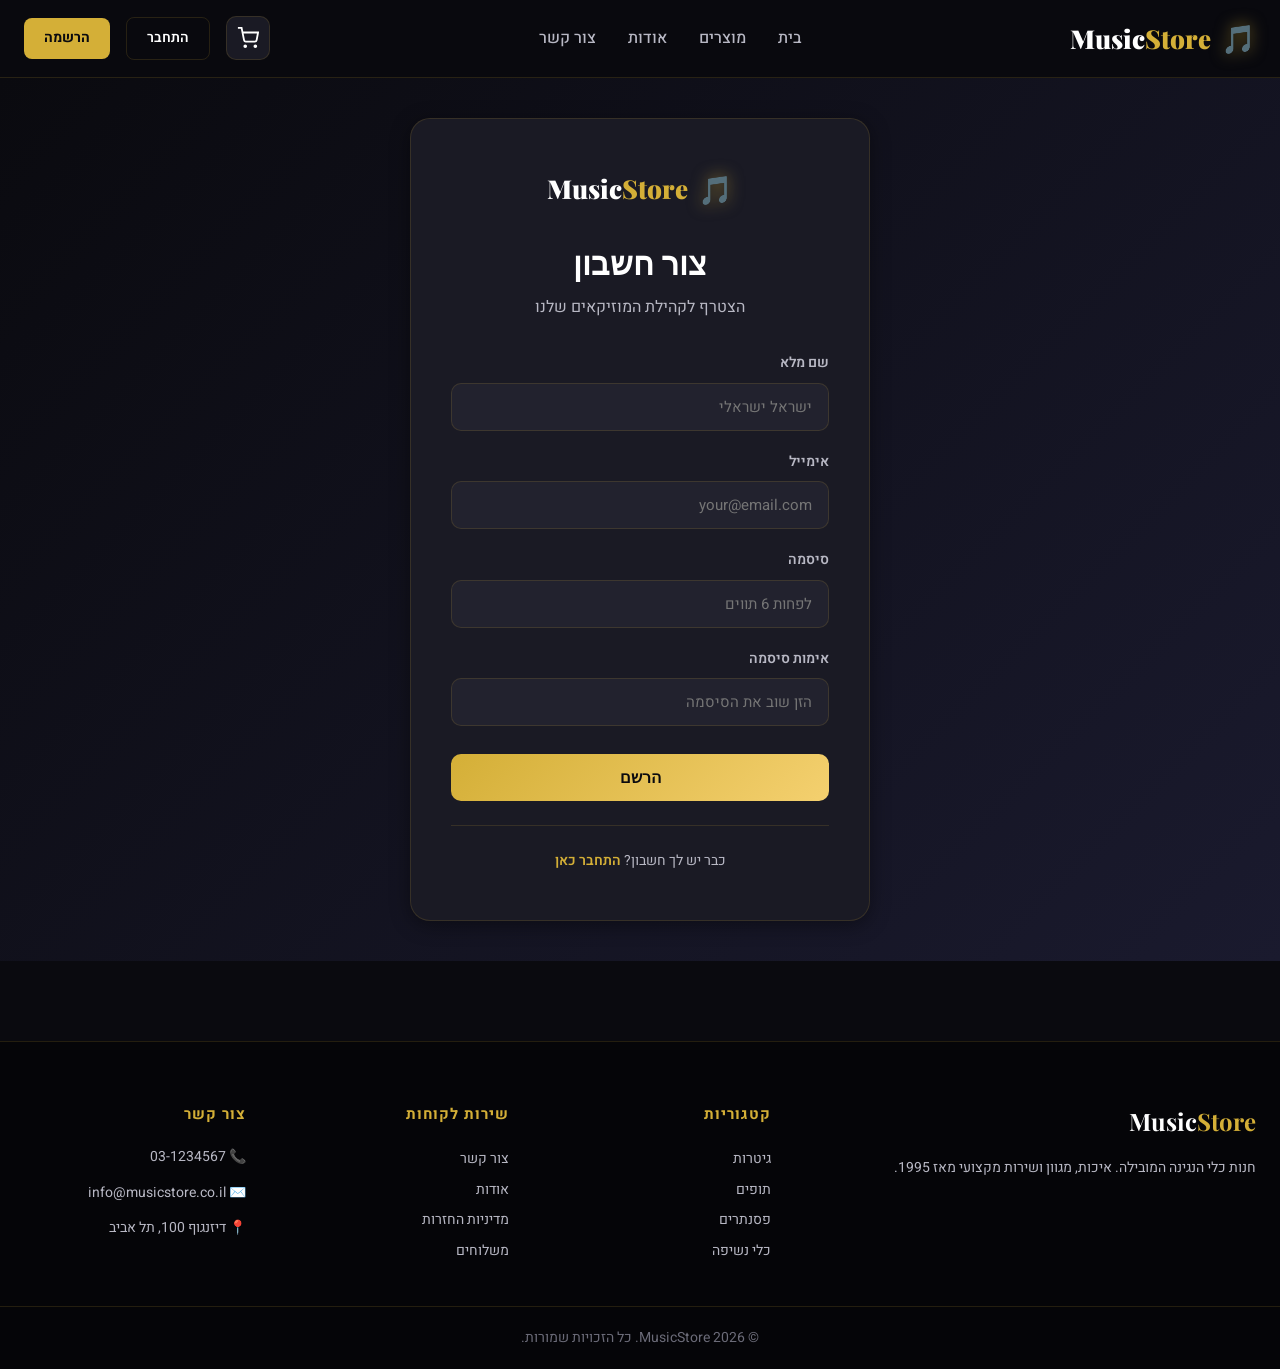
<file: register.html>
<!DOCTYPE html>
<html lang="he" dir="rtl">
<head>
    <meta charset="UTF-8" />
    <meta name="viewport" content="width=device-width, initial-scale=1.0" />
    <title>הרשמה - MusicStore</title>
    <link rel="stylesheet" href="css/site.css" />
    <link href="https://fonts.googleapis.com/css2?family=Heebo:wght@300;400;500;700;900&family=Playfair+Display:wght@700;900&display=swap" rel="stylesheet">
</head>
<body>
    <div id="header"></div>

    <main>
        <div class="auth-page">
            <div class="auth-card">
                <div class="logo">
                    <span class="logo-icon">🎵</span>
                    <span class="logo-text">Music<span class="logo-accent">Store</span></span>
                </div>
                <h1>צור חשבון</h1>
                <p class="subtitle">הצטרף לקהילת המוזיקאים שלנו</p>

                <div id="error" style="display:none;" class="form-error"></div>

                <form onsubmit="doRegister(event)">
                    <div class="form-group">
                        <label>שם מלא</label>
                        <input type="text" id="name" placeholder="ישראל ישראלי" required />
                    </div>
                    <div class="form-group">
                        <label>אימייל</label>
                        <input type="email" id="email" placeholder="your@email.com" required />
                    </div>
                    <div class="form-group">
                        <label>סיסמה</label>
                        <input type="password" id="password" placeholder="לפחות 6 תווים" required />
                    </div>
                    <div class="form-group">
                        <label>אימות סיסמה</label>
                        <input type="password" id="confirmPassword" placeholder="הזן שוב את הסיסמה" required />
                    </div>
                    <button type="submit" class="btn-submit">הרשם</button>
                </form>

                <div class="auth-switch">
                    כבר יש לך חשבון? <a href="login.html">התחבר כאן</a>
                </div>
            </div>
        </div>
    </main>

    <div id="footer"></div>

    <script src="js/data.js"></script>
    <script src="js/app.js"></script>
    <script>
        function doRegister(e) {
            e.preventDefault();
            const name = document.getElementById('name').value.trim();
            const email = document.getElementById('email').value.trim();
            const password = document.getElementById('password').value;
            const confirm = document.getElementById('confirmPassword').value;
            const err = document.getElementById('error');

            if (password !== confirm) { err.style.display = 'block'; err.textContent = 'הסיסמאות אינן תואמות'; return; }
            if (password.length < 6) { err.style.display = 'block'; err.textContent = 'הסיסמה חייבת להכיל לפחות 6 תווים'; return; }

            const user = Auth.register(name, email, password);
            if (!user) { err.style.display = 'block'; err.textContent = 'אימייל זה כבר רשום במערכת'; return; }
            location.href = 'index.html';
        }
    </script>
</body>
</html>
</file>
<file: css/site.css>
/* ============ RESET & BASE ============ */
* {
    margin: 0;
    padding: 0;
    box-sizing: border-box;
}

:root {
    --bg-primary: #0a0a0f;
    --bg-secondary: #13131a;
    --bg-card: #1a1a24;
    --bg-elevated: #22222e;
    --gold: #D4AF37;
    --gold-bright: #F4D06F;
    --gold-dark: #9B7E1F;
    --text-primary: #ffffff;
    --text-secondary: #b8b8c4;
    --text-muted: #6b6b78;
    --accent: #8B5CF6;
    --success: #10B981;
    --error: #EF4444;
    --border: rgba(212, 175, 55, 0.15);
    --shadow: 0 4px 20px rgba(0, 0, 0, 0.4);
    --shadow-gold: 0 0 30px rgba(212, 175, 55, 0.2);
}

html {
    scroll-behavior: smooth;
}

body {
    font-family: 'Heebo', -apple-system, BlinkMacSystemFont, sans-serif;
    background: var(--bg-primary);
    color: var(--text-primary);
    line-height: 1.6;
    min-height: 100vh;
    display: flex;
    flex-direction: column;
    overflow-x: hidden;
}

main {
    flex: 1;
}

.container {
    max-width: 1280px;
    margin: 0 auto;
    padding: 0 24px;
}

a {
    color: inherit;
    text-decoration: none;
    transition: color 0.2s;
}

img {
    max-width: 100%;
    display: block;
}

/* ============ HEADER ============ */
.navbar {
    background: rgba(10, 10, 15, 0.95);
    backdrop-filter: blur(20px);
    border-bottom: 1px solid var(--border);
    position: sticky;
    top: 0;
    z-index: 1000;
    padding: 16px 0;
}

.nav-container {
    display: flex;
    align-items: center;
    justify-content: space-between;
    gap: 32px;
}

.logo {
    display: flex;
    align-items: center;
    gap: 10px;
    font-family: 'Playfair Display', serif;
    font-size: 26px;
    font-weight: 900;
}

.logo-icon {
    font-size: 28px;
    filter: drop-shadow(0 0 8px rgba(212, 175, 55, 0.6));
}

.logo-text {
    color: var(--text-primary);
}

.logo-accent {
    color: var(--gold);
}

.main-nav {
    display: flex;
    gap: 32px;
    flex: 1;
    justify-content: center;
}

.main-nav a {
    color: var(--text-secondary);
    font-weight: 500;
    position: relative;
    padding: 8px 0;
}

.main-nav a:hover {
    color: var(--gold);
}

.main-nav a::after {
    content: '';
    position: absolute;
    bottom: 0;
    right: 0;
    width: 0;
    height: 2px;
    background: var(--gold);
    transition: width 0.3s;
}

.main-nav a:hover::after {
    width: 100%;
}

.admin-link {
    color: var(--gold) !important;
    font-weight: 700;
}

.nav-actions {
    display: flex;
    align-items: center;
    gap: 16px;
}

.cart-btn {
    background: var(--bg-card);
    border: 1px solid var(--border);
    color: var(--text-primary);
    padding: 10px;
    border-radius: 10px;
    display: flex;
    align-items: center;
    justify-content: center;
    transition: all 0.2s;
}

.cart-btn:hover {
    background: var(--gold);
    color: var(--bg-primary);
    border-color: var(--gold);
}

.btn-login, .btn-register {
    padding: 9px 20px;
    border-radius: 8px;
    font-weight: 600;
    font-size: 14px;
    transition: all 0.2s;
}

.btn-login {
    color: var(--text-primary);
    border: 1px solid var(--border);
}

.btn-login:hover {
    border-color: var(--gold);
    color: var(--gold);
}

.btn-register {
    background: var(--gold);
    color: var(--bg-primary);
    font-weight: 700;
}

.btn-register:hover {
    background: var(--gold-bright);
    transform: translateY(-1px);
    box-shadow: 0 4px 12px rgba(212, 175, 55, 0.4);
}

.user-menu {
    position: relative;
    cursor: pointer;
    padding: 8px 14px;
    background: var(--bg-card);
    border-radius: 8px;
    border: 1px solid var(--border);
}

.user-name {
    color: var(--text-primary);
    font-weight: 500;
    font-size: 14px;
}

.user-dropdown {
    position: absolute;
    top: 100%;
    left: 0;
    margin-top: 8px;
    background: var(--bg-elevated);
    border-radius: 8px;
    min-width: 180px;
    box-shadow: var(--shadow);
    padding: 8px 0;
    opacity: 0;
    pointer-events: none;
    transform: translateY(-8px);
    transition: all 0.2s;
    border: 1px solid var(--border);
}

.user-menu:hover .user-dropdown {
    opacity: 1;
    pointer-events: auto;
    transform: translateY(0);
}

.user-dropdown a {
    display: block;
    padding: 10px 16px;
    color: var(--text-secondary);
    font-size: 14px;
}

.user-dropdown a:hover {
    background: var(--bg-card);
    color: var(--gold);
}

/* ============ ALERTS ============ */
.alert {
    padding: 14px 24px;
    margin: 16px auto;
    max-width: 600px;
    border-radius: 10px;
    font-weight: 500;
    text-align: center;
    transition: opacity 0.3s;
    border: 1px solid;
}

.alert-success {
    background: rgba(16, 185, 129, 0.1);
    color: var(--success);
    border-color: rgba(16, 185, 129, 0.3);
}

.alert-error {
    background: rgba(239, 68, 68, 0.1);
    color: var(--error);
    border-color: rgba(239, 68, 68, 0.3);
}

/* ============ HERO ============ */
.hero {
    position: relative;
    padding: 120px 0 100px;
    background: linear-gradient(135deg, #0a0a0f 0%, #1a1a2e 50%, #0a0a0f 100%);
    overflow: hidden;
}

.hero::before {
    content: '';
    position: absolute;
    top: 20%;
    left: -10%;
    width: 500px;
    height: 500px;
    background: radial-gradient(circle, rgba(212, 175, 55, 0.15) 0%, transparent 70%);
    border-radius: 50%;
    pointer-events: none;
}

.hero::after {
    content: '';
    position: absolute;
    bottom: -10%;
    right: -10%;
    width: 600px;
    height: 600px;
    background: radial-gradient(circle, rgba(139, 92, 246, 0.1) 0%, transparent 70%);
    border-radius: 50%;
    pointer-events: none;
}

.hero-content {
    position: relative;
    z-index: 2;
    max-width: 720px;
    margin: 0 auto;
    text-align: center;
}

.hero-eyebrow {
    display: inline-block;
    padding: 6px 16px;
    background: rgba(212, 175, 55, 0.1);
    border: 1px solid var(--border);
    border-radius: 100px;
    color: var(--gold);
    font-size: 13px;
    font-weight: 600;
    letter-spacing: 1px;
    margin-bottom: 24px;
}

.hero h1 {
    font-family: 'Playfair Display', serif;
    font-size: clamp(40px, 7vw, 72px);
    font-weight: 900;
    line-height: 1.1;
    margin-bottom: 24px;
    letter-spacing: -1px;
}

.hero h1 .accent {
    background: linear-gradient(135deg, var(--gold) 0%, var(--gold-bright) 100%);
    -webkit-background-clip: text;
    -webkit-text-fill-color: transparent;
    background-clip: text;
}

.hero p {
    font-size: 19px;
    color: var(--text-secondary);
    margin-bottom: 40px;
    line-height: 1.7;
}

.hero-cta {
    display: flex;
    gap: 16px;
    justify-content: center;
    flex-wrap: wrap;
}

.btn-primary, .btn-secondary {
    padding: 14px 32px;
    border-radius: 10px;
    font-size: 16px;
    font-weight: 700;
    transition: all 0.2s;
    display: inline-flex;
    align-items: center;
    gap: 8px;
    cursor: pointer;
    border: none;
    text-decoration: none;
}

.btn-primary {
    background: linear-gradient(135deg, var(--gold) 0%, var(--gold-bright) 100%);
    color: var(--bg-primary);
    box-shadow: 0 4px 20px rgba(212, 175, 55, 0.3);
}

.btn-primary:hover {
    transform: translateY(-2px);
    box-shadow: 0 8px 28px rgba(212, 175, 55, 0.5);
}

.btn-secondary {
    background: transparent;
    color: var(--text-primary);
    border: 2px solid var(--border);
}

.btn-secondary:hover {
    border-color: var(--gold);
    color: var(--gold);
}

/* ============ SECTIONS ============ */
section {
    padding: 80px 0;
}

.section-header {
    text-align: center;
    margin-bottom: 56px;
}

.section-header h2 {
    font-family: 'Playfair Display', serif;
    font-size: clamp(32px, 5vw, 48px);
    font-weight: 900;
    margin-bottom: 16px;
}

.section-header p {
    color: var(--text-secondary);
    font-size: 17px;
    max-width: 560px;
    margin: 0 auto;
}

.gold-text {
    color: var(--gold);
}

/* ============ CATEGORIES ============ */
.categories-grid {
    display: grid;
    grid-template-columns: repeat(auto-fit, minmax(180px, 1fr));
    gap: 20px;
}

.category-card {
    background: var(--bg-card);
    border: 1px solid var(--border);
    border-radius: 16px;
    padding: 32px 20px;
    text-align: center;
    transition: all 0.3s;
    cursor: pointer;
}

.category-card:hover {
    transform: translateY(-6px);
    border-color: var(--gold);
    box-shadow: var(--shadow-gold);
}

.category-icon {
    font-size: 56px;
    margin-bottom: 16px;
    display: block;
}

.category-name {
    font-size: 18px;
    font-weight: 700;
    color: var(--text-primary);
}

/* ============ PRODUCTS GRID ============ */
.products-grid {
    display: grid;
    grid-template-columns: repeat(auto-fill, minmax(280px, 1fr));
    gap: 28px;
}

.product-card {
    background: var(--bg-card);
    border: 1px solid var(--border);
    border-radius: 16px;
    overflow: hidden;
    transition: all 0.3s;
    display: flex;
    flex-direction: column;
}

.product-card:hover {
    transform: translateY(-6px);
    border-color: var(--gold);
    box-shadow: var(--shadow-gold);
}

.product-image {
    aspect-ratio: 1;
    overflow: hidden;
    background: var(--bg-elevated);
    position: relative;
}

.product-image img {
    width: 100%;
    height: 100%;
    object-fit: cover;
    transition: transform 0.5s;
}

.product-card:hover .product-image img {
    transform: scale(1.08);
}

.product-badge {
    position: absolute;
    top: 12px;
    right: 12px;
    background: var(--gold);
    color: var(--bg-primary);
    padding: 4px 10px;
    border-radius: 6px;
    font-size: 12px;
    font-weight: 700;
}

.product-info {
    padding: 20px;
    flex: 1;
    display: flex;
    flex-direction: column;
}

.product-brand {
    color: var(--gold);
    font-size: 12px;
    font-weight: 700;
    letter-spacing: 1px;
    text-transform: uppercase;
    margin-bottom: 6px;
}

.product-name {
    font-size: 17px;
    font-weight: 700;
    color: var(--text-primary);
    margin-bottom: 12px;
    line-height: 1.3;
    min-height: 44px;
}

.product-price {
    font-size: 24px;
    font-weight: 900;
    color: var(--gold);
    margin-bottom: 16px;
    margin-top: auto;
}

.product-price .currency {
    font-size: 16px;
    margin-right: 4px;
    opacity: 0.7;
}

.product-actions {
    display: flex;
    gap: 8px;
}

.btn-view {
    flex: 1;
    padding: 10px;
    background: var(--bg-elevated);
    color: var(--text-primary);
    border-radius: 8px;
    text-align: center;
    font-weight: 600;
    font-size: 14px;
    transition: all 0.2s;
    border: 1px solid var(--border);
}

.btn-view:hover {
    border-color: var(--gold);
    color: var(--gold);
}

.btn-add-cart {
    padding: 10px 16px;
    background: var(--gold);
    color: var(--bg-primary);
    border-radius: 8px;
    font-weight: 700;
    font-size: 14px;
    cursor: pointer;
    border: none;
    transition: all 0.2s;
}

.btn-add-cart:hover {
    background: var(--gold-bright);
}

/* ============ FEATURES ============ */
.features-section {
    background: var(--bg-secondary);
}

.features-grid {
    display: grid;
    grid-template-columns: repeat(auto-fit, minmax(240px, 1fr));
    gap: 24px;
}

.feature-card {
    text-align: center;
    padding: 32px 24px;
}

.feature-icon {
    width: 64px;
    height: 64px;
    background: linear-gradient(135deg, rgba(212, 175, 55, 0.2), rgba(212, 175, 55, 0.05));
    border: 1px solid var(--border);
    border-radius: 16px;
    display: flex;
    align-items: center;
    justify-content: center;
    margin: 0 auto 20px;
    font-size: 28px;
}

.feature-card h3 {
    font-size: 18px;
    font-weight: 700;
    margin-bottom: 8px;
}

.feature-card p {
    color: var(--text-secondary);
    font-size: 14px;
    line-height: 1.6;
}

/* ============ FILTERS ============ */
.page-header {
    background: var(--bg-secondary);
    padding: 60px 0 40px;
    border-bottom: 1px solid var(--border);
}

.page-header h1 {
    font-family: 'Playfair Display', serif;
    font-size: 44px;
    font-weight: 900;
    margin-bottom: 8px;
}

.page-header p {
    color: var(--text-secondary);
    font-size: 16px;
}

.filters-bar {
    display: flex;
    flex-wrap: wrap;
    gap: 12px;
    margin: 32px 0;
    align-items: center;
}

.filter-chip {
    padding: 8px 18px;
    background: var(--bg-card);
    border: 1px solid var(--border);
    border-radius: 100px;
    color: var(--text-secondary);
    font-size: 14px;
    font-weight: 500;
    cursor: pointer;
    transition: all 0.2s;
}

.filter-chip:hover, .filter-chip.active {
    background: var(--gold);
    color: var(--bg-primary);
    border-color: var(--gold);
}

.search-box {
    flex: 1;
    min-width: 240px;
    position: relative;
}

.search-box input {
    width: 100%;
    padding: 10px 16px 10px 40px;
    background: var(--bg-card);
    border: 1px solid var(--border);
    border-radius: 100px;
    color: var(--text-primary);
    font-size: 14px;
    font-family: inherit;
}

.search-box input:focus {
    outline: none;
    border-color: var(--gold);
}

.search-box::before {
    content: '🔍';
    position: absolute;
    left: 14px;
    top: 50%;
    transform: translateY(-50%);
    pointer-events: none;
}

/* ============ PRODUCT DETAILS ============ */
.product-details {
    padding: 60px 0;
}

.product-details-grid {
    display: grid;
    grid-template-columns: 1fr 1fr;
    gap: 60px;
    align-items: start;
}

.product-details-image {
    background: var(--bg-card);
    border: 1px solid var(--border);
    border-radius: 20px;
    overflow: hidden;
    aspect-ratio: 1;
}

.product-details-image img {
    width: 100%;
    height: 100%;
    object-fit: cover;
}

.product-details-info .breadcrumb {
    color: var(--text-muted);
    font-size: 14px;
    margin-bottom: 16px;
}

.product-details-info .breadcrumb a {
    color: var(--gold);
}

.product-details-info h1 {
    font-family: 'Playfair Display', serif;
    font-size: 40px;
    font-weight: 900;
    margin-bottom: 12px;
    line-height: 1.2;
}

.product-details-info .brand {
    color: var(--gold);
    font-size: 14px;
    font-weight: 700;
    letter-spacing: 2px;
    text-transform: uppercase;
    margin-bottom: 8px;
}

.product-details-info .price {
    font-size: 42px;
    font-weight: 900;
    color: var(--gold);
    margin: 24px 0;
}

.product-details-info .description {
    color: var(--text-secondary);
    font-size: 16px;
    line-height: 1.8;
    margin-bottom: 32px;
}

.stock-badge {
    display: inline-flex;
    align-items: center;
    gap: 8px;
    padding: 6px 14px;
    background: rgba(16, 185, 129, 0.1);
    color: var(--success);
    border: 1px solid rgba(16, 185, 129, 0.3);
    border-radius: 100px;
    font-size: 13px;
    font-weight: 600;
    margin-bottom: 24px;
}

.stock-badge.low {
    background: rgba(239, 68, 68, 0.1);
    color: var(--error);
    border-color: rgba(239, 68, 68, 0.3);
}

.quantity-selector {
    display: flex;
    align-items: center;
    gap: 16px;
    margin-bottom: 24px;
}

.quantity-selector label {
    font-weight: 600;
}

.quantity-input {
    display: flex;
    align-items: center;
    background: var(--bg-card);
    border: 1px solid var(--border);
    border-radius: 10px;
    overflow: hidden;
}

.quantity-input button {
    width: 40px;
    height: 44px;
    background: transparent;
    border: none;
    color: var(--text-primary);
    font-size: 18px;
    cursor: pointer;
}

.quantity-input button:hover {
    background: var(--bg-elevated);
    color: var(--gold);
}

.quantity-input input {
    width: 60px;
    height: 44px;
    background: transparent;
    border: none;
    color: var(--text-primary);
    text-align: center;
    font-size: 16px;
    font-weight: 700;
}

.btn-buy {
    width: 100%;
    padding: 16px;
    background: linear-gradient(135deg, var(--gold) 0%, var(--gold-bright) 100%);
    color: var(--bg-primary);
    border: none;
    border-radius: 12px;
    font-size: 17px;
    font-weight: 800;
    cursor: pointer;
    transition: all 0.2s;
    box-shadow: 0 4px 20px rgba(212, 175, 55, 0.3);
}

.btn-buy:hover {
    transform: translateY(-2px);
    box-shadow: 0 8px 28px rgba(212, 175, 55, 0.5);
}

/* ============ CART ============ */
.cart-page {
    padding: 60px 0;
}

.cart-grid {
    display: grid;
    grid-template-columns: 1fr 380px;
    gap: 32px;
}

.cart-items {
    background: var(--bg-card);
    border: 1px solid var(--border);
    border-radius: 16px;
    padding: 24px;
}

.cart-item {
    display: grid;
    grid-template-columns: 100px 1fr auto auto;
    gap: 20px;
    align-items: center;
    padding: 20px 0;
    border-bottom: 1px solid var(--border);
}

.cart-item:last-child {
    border-bottom: none;
}

.cart-item-image {
    width: 100px;
    height: 100px;
    border-radius: 10px;
    overflow: hidden;
    background: var(--bg-elevated);
}

.cart-item-image img {
    width: 100%;
    height: 100%;
    object-fit: cover;
}

.cart-item-info h3 {
    font-size: 17px;
    margin-bottom: 6px;
}

.cart-item-info .price-each {
    color: var(--text-muted);
    font-size: 14px;
}

.cart-item-subtotal {
    font-size: 18px;
    font-weight: 800;
    color: var(--gold);
    min-width: 100px;
    text-align: left;
}

.btn-remove {
    background: transparent;
    border: 1px solid var(--border);
    color: var(--error);
    width: 36px;
    height: 36px;
    border-radius: 8px;
    cursor: pointer;
    transition: all 0.2s;
    display: flex;
    align-items: center;
    justify-content: center;
}

.btn-remove:hover {
    background: rgba(239, 68, 68, 0.1);
    border-color: var(--error);
}

.cart-summary {
    background: var(--bg-card);
    border: 1px solid var(--border);
    border-radius: 16px;
    padding: 28px;
    height: fit-content;
    position: sticky;
    top: 100px;
}

.cart-summary h2 {
    font-size: 22px;
    margin-bottom: 24px;
    font-family: 'Playfair Display', serif;
}

.summary-row {
    display: flex;
    justify-content: space-between;
    padding: 12px 0;
    color: var(--text-secondary);
}

.summary-row.total {
    border-top: 1px solid var(--border);
    margin-top: 12px;
    padding-top: 20px;
    color: var(--text-primary);
    font-size: 22px;
    font-weight: 900;
}

.summary-row.total .amount {
    color: var(--gold);
}

.empty-cart {
    text-align: center;
    padding: 80px 20px;
}

.empty-cart-icon {
    font-size: 80px;
    margin-bottom: 24px;
    opacity: 0.4;
}

.empty-cart h2 {
    font-size: 28px;
    margin-bottom: 12px;
}

.empty-cart p {
    color: var(--text-secondary);
    margin-bottom: 32px;
}

/* ============ AUTH (Login/Register) ============ */
.auth-page {
    min-height: calc(100vh - 80px);
    display: flex;
    align-items: center;
    justify-content: center;
    padding: 40px 20px;
    background: linear-gradient(135deg, #0a0a0f 0%, #1a1a2e 100%);
}

.auth-card {
    background: var(--bg-card);
    border: 1px solid var(--border);
    border-radius: 20px;
    padding: 48px 40px;
    max-width: 460px;
    width: 100%;
    box-shadow: var(--shadow);
}

.auth-card .logo {
    justify-content: center;
    margin-bottom: 24px;
}

.auth-card h1 {
    font-family: 'Playfair Display', serif;
    font-size: 32px;
    text-align: center;
    margin-bottom: 8px;
}

.auth-card .subtitle {
    text-align: center;
    color: var(--text-secondary);
    margin-bottom: 32px;
}

.form-group {
    margin-bottom: 20px;
}

.form-group label {
    display: block;
    margin-bottom: 8px;
    font-weight: 600;
    font-size: 14px;
    color: var(--text-secondary);
}

.form-group input, .form-group select, .form-group textarea {
    width: 100%;
    padding: 12px 16px;
    background: var(--bg-elevated);
    border: 1px solid var(--border);
    border-radius: 10px;
    color: var(--text-primary);
    font-size: 15px;
    font-family: inherit;
    transition: border-color 0.2s;
}

.form-group input:focus, .form-group select:focus, .form-group textarea:focus {
    outline: none;
    border-color: var(--gold);
}

.form-group textarea {
    resize: vertical;
    min-height: 100px;
}

.btn-submit {
    width: 100%;
    padding: 14px;
    background: linear-gradient(135deg, var(--gold) 0%, var(--gold-bright) 100%);
    color: var(--bg-primary);
    border: none;
    border-radius: 10px;
    font-size: 16px;
    font-weight: 800;
    cursor: pointer;
    transition: all 0.2s;
    margin-top: 8px;
}

.btn-submit:hover {
    transform: translateY(-1px);
    box-shadow: 0 4px 16px rgba(212, 175, 55, 0.4);
}

.auth-switch {
    text-align: center;
    margin-top: 24px;
    padding-top: 24px;
    border-top: 1px solid var(--border);
    color: var(--text-secondary);
    font-size: 14px;
}

.auth-switch a {
    color: var(--gold);
    font-weight: 600;
}

.demo-credentials {
    background: var(--bg-elevated);
    padding: 14px 16px;
    border-radius: 10px;
    margin-bottom: 24px;
    font-size: 13px;
    color: var(--text-secondary);
    border: 1px dashed var(--border);
}

.demo-credentials strong {
    color: var(--gold);
}

.form-error {
    background: rgba(239, 68, 68, 0.1);
    color: var(--error);
    padding: 12px 16px;
    border-radius: 8px;
    margin-bottom: 20px;
    font-size: 14px;
    border: 1px solid rgba(239, 68, 68, 0.3);
}

/* ============ ADMIN PANEL ============ */
.admin-page {
    padding: 40px 0;
}

.admin-header {
    display: flex;
    justify-content: space-between;
    align-items: center;
    margin-bottom: 40px;
    flex-wrap: wrap;
    gap: 20px;
}

.admin-header h1 {
    font-family: 'Playfair Display', serif;
    font-size: 36px;
}

.stats-grid {
    display: grid;
    grid-template-columns: repeat(auto-fit, minmax(220px, 1fr));
    gap: 20px;
    margin-bottom: 40px;
}

.stat-card {
    background: var(--bg-card);
    border: 1px solid var(--border);
    border-radius: 14px;
    padding: 24px;
    position: relative;
    overflow: hidden;
}

.stat-card::before {
    content: '';
    position: absolute;
    top: 0;
    right: 0;
    width: 80px;
    height: 80px;
    background: radial-gradient(circle, rgba(212, 175, 55, 0.15) 0%, transparent 70%);
}

.stat-label {
    color: var(--text-secondary);
    font-size: 13px;
    font-weight: 600;
    text-transform: uppercase;
    letter-spacing: 1px;
    margin-bottom: 8px;
}

.stat-value {
    font-size: 32px;
    font-weight: 900;
    color: var(--gold);
}

.admin-table {
    width: 100%;
    background: var(--bg-card);
    border: 1px solid var(--border);
    border-radius: 14px;
    overflow: hidden;
    border-collapse: collapse;
}

.admin-table th {
    background: var(--bg-elevated);
    padding: 16px;
    text-align: right;
    color: var(--gold);
    font-weight: 700;
    font-size: 14px;
    text-transform: uppercase;
    letter-spacing: 1px;
    border-bottom: 1px solid var(--border);
}

.admin-table td {
    padding: 16px;
    border-bottom: 1px solid var(--border);
    color: var(--text-primary);
}

.admin-table tr:last-child td {
    border-bottom: none;
}

.admin-table tr:hover {
    background: var(--bg-elevated);
}

.admin-table .product-thumb {
    width: 50px;
    height: 50px;
    border-radius: 8px;
    object-fit: cover;
}

.btn-edit, .btn-delete {
    padding: 6px 14px;
    border-radius: 6px;
    font-size: 13px;
    font-weight: 600;
    border: none;
    cursor: pointer;
    text-decoration: none;
    display: inline-block;
}

.btn-edit {
    background: var(--accent);
    color: white;
}

.btn-delete {
    background: rgba(239, 68, 68, 0.15);
    color: var(--error);
    border: 1px solid rgba(239, 68, 68, 0.3);
}

.btn-delete:hover {
    background: var(--error);
    color: white;
}

.admin-tabs {
    display: flex;
    gap: 8px;
    border-bottom: 1px solid var(--border);
    margin-bottom: 32px;
    overflow-x: auto;
}

.admin-tabs a {
    padding: 12px 20px;
    color: var(--text-secondary);
    font-weight: 600;
    border-bottom: 2px solid transparent;
    transition: all 0.2s;
    white-space: nowrap;
}

.admin-tabs a:hover, .admin-tabs a.active {
    color: var(--gold);
    border-bottom-color: var(--gold);
}

.section-title {
    font-size: 24px;
    margin-bottom: 20px;
    font-family: 'Playfair Display', serif;
    color: var(--text-primary);
}

/* ============ FOOTER ============ */
.site-footer {
    background: #050508;
    border-top: 1px solid var(--border);
    padding: 60px 0 0;
    margin-top: 80px;
}

.footer-content {
    display: grid;
    grid-template-columns: 2fr 1fr 1fr 1fr;
    gap: 40px;
    padding-bottom: 40px;
}

.footer-col h3 {
    font-family: 'Playfair Display', serif;
    font-size: 24px;
    margin-bottom: 14px;
}

.footer-col h4 {
    color: var(--gold);
    font-size: 15px;
    margin-bottom: 18px;
    text-transform: uppercase;
    letter-spacing: 1px;
}

.footer-col p {
    color: var(--text-secondary);
    font-size: 14px;
    line-height: 1.8;
    margin-bottom: 10px;
}

.footer-col a {
    display: block;
    color: var(--text-secondary);
    font-size: 14px;
    padding: 4px 0;
    transition: color 0.2s;
}

.footer-col a:hover {
    color: var(--gold);
}

.footer-bottom {
    border-top: 1px solid var(--border);
    padding: 20px 0;
    text-align: center;
    color: var(--text-muted);
    font-size: 14px;
}

/* ============ ORDER CONFIRMATION ============ */
.confirmation-page {
    padding: 80px 0;
    text-align: center;
}

.confirmation-icon {
    width: 100px;
    height: 100px;
    background: rgba(16, 185, 129, 0.1);
    border: 2px solid var(--success);
    border-radius: 50%;
    display: flex;
    align-items: center;
    justify-content: center;
    margin: 0 auto 32px;
    font-size: 48px;
    color: var(--success);
}

.confirmation-page h1 {
    font-family: 'Playfair Display', serif;
    font-size: 40px;
    margin-bottom: 16px;
}

.confirmation-page p {
    color: var(--text-secondary);
    font-size: 17px;
    margin-bottom: 32px;
}

.order-summary {
    max-width: 560px;
    margin: 0 auto 40px;
    background: var(--bg-card);
    border: 1px solid var(--border);
    border-radius: 16px;
    padding: 32px;
    text-align: right;
}

/* ============ RESPONSIVE ============ */
@media (max-width: 1024px) {
    .product-details-grid {
        grid-template-columns: 1fr;
    }
    .cart-grid {
        grid-template-columns: 1fr;
    }
    .footer-content {
        grid-template-columns: 1fr 1fr;
    }
}

@media (max-width: 768px) {
    .main-nav {
        display: none;
    }
    .nav-container {
        gap: 16px;
    }
    .hero {
        padding: 80px 0 60px;
    }
    section {
        padding: 60px 0;
    }
    .footer-content {
        grid-template-columns: 1fr;
        gap: 32px;
    }
    .btn-login {
        display: none;
    }
    .cart-item {
        grid-template-columns: 80px 1fr;
        gap: 12px;
    }
    .cart-item-subtotal, .btn-remove {
        grid-column: 2;
    }
    .user-name {
        font-size: 13px;
    }
}
</file>
